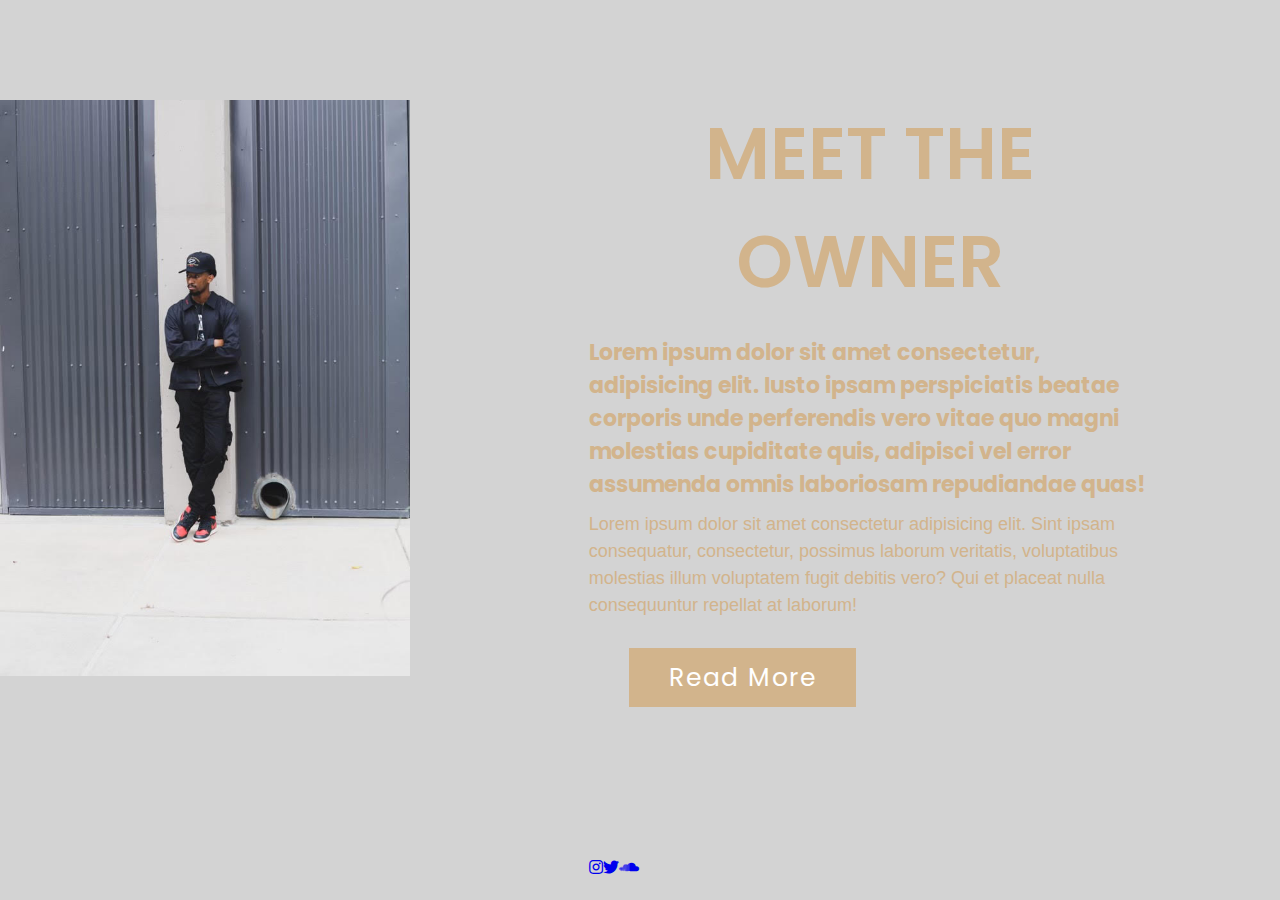
<file: about.html>
<!DOCTYPE html>
<html lang="en">
  <head>
    <link
      rel="stylesheet"
      href="https://use.fontawesome.com/releases/v5.15.4/css/all.css"
    />
    <link rel="stylesheet" href="style.css" type="text/css" />
    <meta charset="UTF-8" />
    <meta http-equiv="X-UA-Compatible" content="IE=edge" />
    <meta name="viewport" content="width=device-width, initial-scale=1.0" />
    <title>ABOUT</title>
  </head>
  <body>
    <div class="section">
      <div class="container">
        <div class="content-section">
          <div class="title">
            <h1>Meet the owner</h1>
          </div>
          <div class="content">
            <h3>
              Lorem ipsum dolor sit amet consectetur, adipisicing elit. Iusto
              ipsam perspiciatis beatae corporis unde perferendis vero vitae quo
              magni molestias cupiditate quis, adipisci vel error assumenda
              omnis laboriosam repudiandae quas!
            </h3>
            <p>
              Lorem ipsum dolor sit amet consectetur adipisicing elit. Sint
              ipsam consequatur, consectetur, possimus laborum veritatis,
              voluptatibus molestias illum voluptatem fugit debitis vero? Qui et
              placeat nulla consequuntur repellat at laborum!
            </p>
            <div class="button">
              <a href="">Read More</a>
            </div>
          </div>
          <div class="social">
            <a href="https://www.instagram.com/jstbecool/?hl=en" target="_blank"
              ><i class="fab fa-instagram"></i
            ></a>
            <a href="https://twitter.com/jstbecool" target="_blank"
              ><i class="fab fa-twitter"></i
            ></a>
            <a
              href="https://soundcloud.com/brandon-jones-169863210?ref=clipboard&p=i&c=1"
              target="_blank"
              ><i class="fab fa-soundcloud"></i
            ></a>
          </div>
        </div>
      </div>
      <div class="image-section">
        <img src="/IMG/AboutMe.jpg" />
      </div>
    </div>
  </body>
</html>
</file>
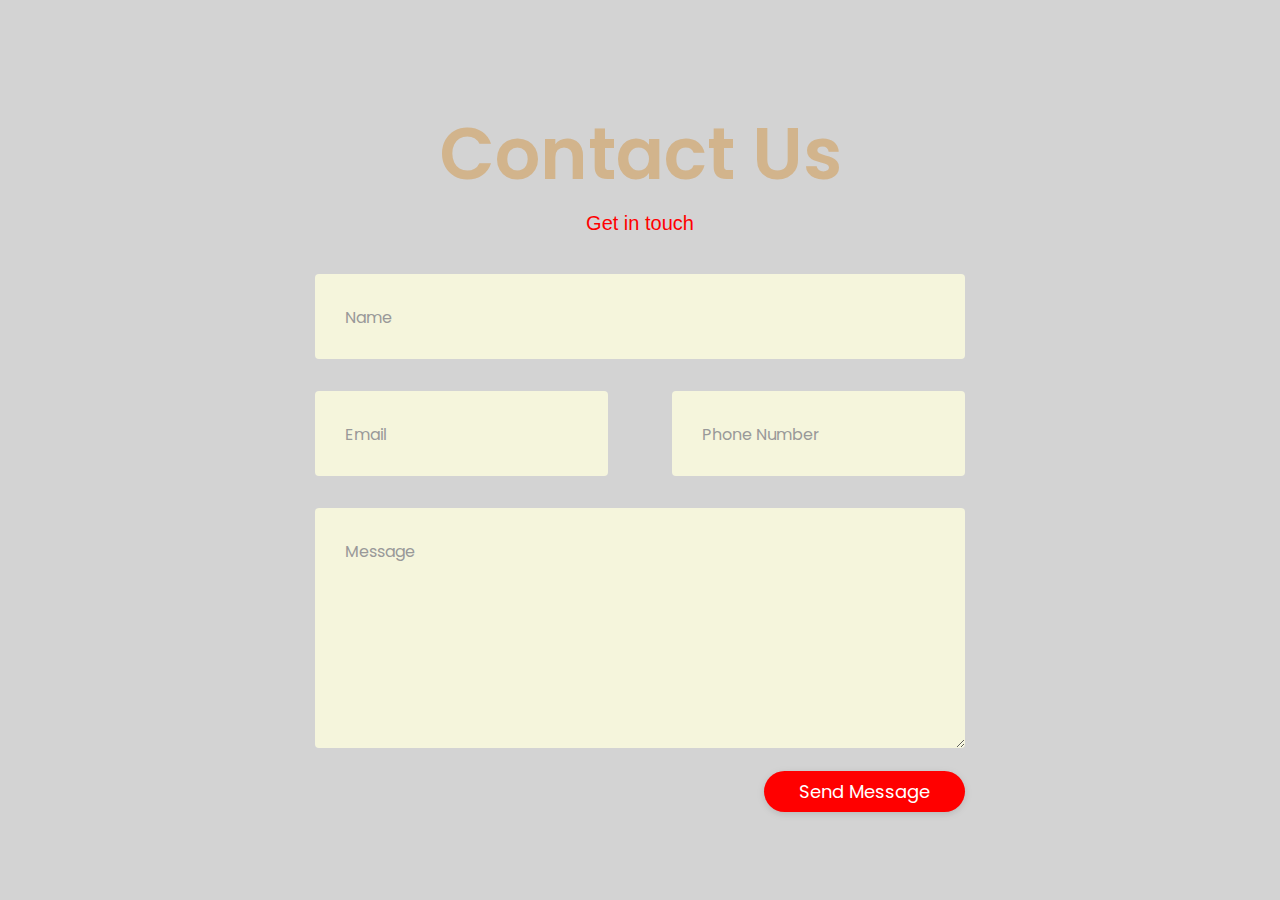
<file: contact.html>
<!DOCTYPE html>
<html lang="en">
  <head>
    <link rel="stylesheet" href="style.css" type="text/css" />
    <meta charset="UTF-8" />
    <meta http-equiv="X-UA-Compatible" content="IE=edge" />
    <meta name="viewport" content="width=device-width, initial-scale=1.0" />
    <title>Contact</title>
  </head>
  <body>
    <div class="container">
      <div class="row">
        <h1>Contact Us</h1>
      </div>
      <div class="row">
        <h4 style="text-align: center">Get in touch</h4>
      </div>
      <div class="row input-container">
        <div class="col-xs-12">
          <div class="styled-input wide">
            <input type="text" required />
            <label>Name</label>
          </div>
        </div>
        <div class="col-md-6 col-sm-12">
          <div class="styled-input">
            <input type="text" required />
            <label>Email</label>
          </div>
        </div>
        <div class="col-md-6 col-sm-12">
          <div class="styled-input" style="float: right">
            <input type="text" required />
            <label>Phone Number</label>
          </div>
        </div>
        <div class="col-xs-12">
          <div class="styled-input wide">
            <textarea required></textarea>
            <label>Message</label>
          </div>
        </div>
        <div class="col-xs-12">
          <div class="btn-lrg submit-btn">Send Message</div>
        </div>
      </div>
    </div>
  </body>
</html>
<html>
  <head> </head>

  <body></body>
</html>
</file>
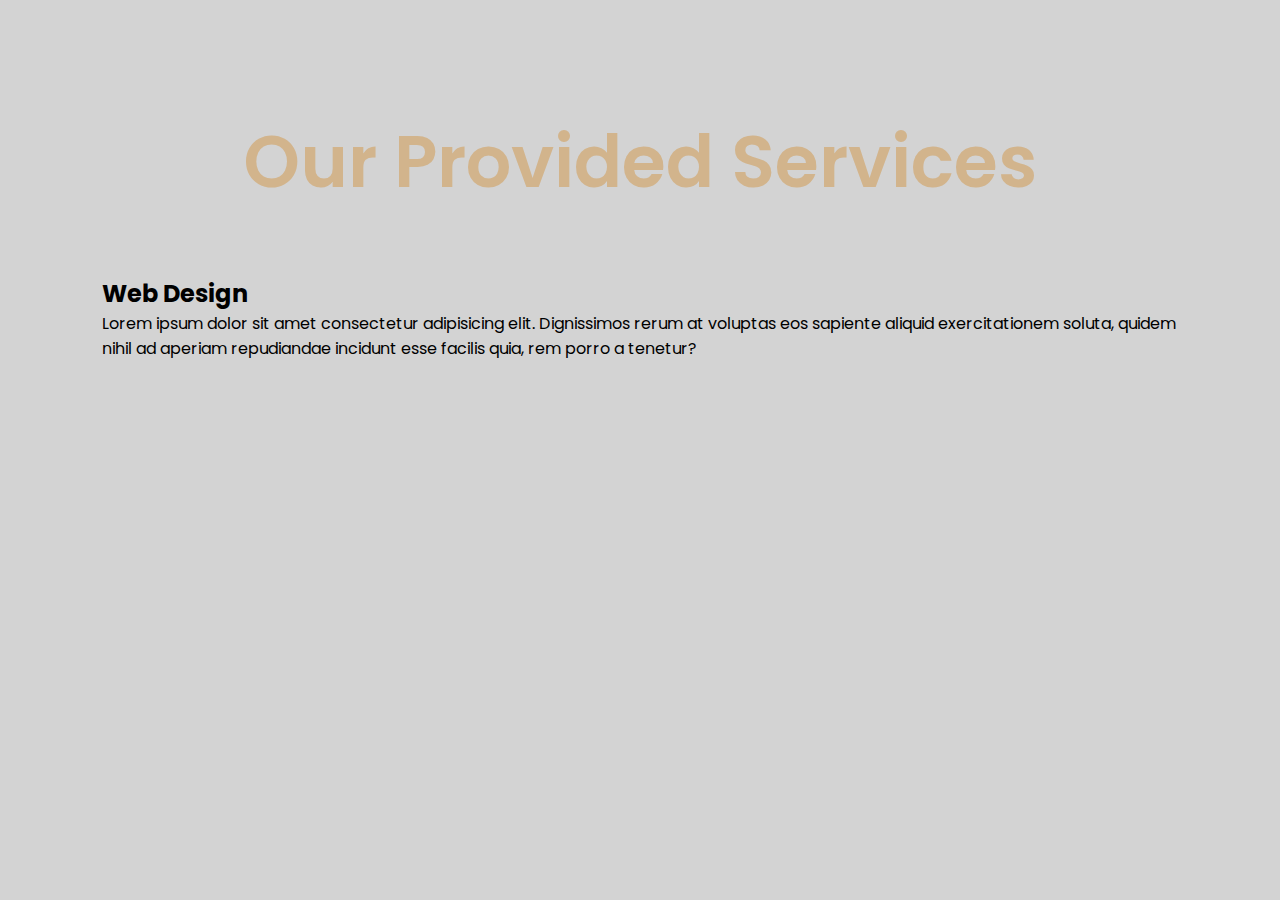
<file: services.html>
<!DOCTYPE html>
<html lang="en">
  <head>
    <meta charset="UTF-8" />
    <meta http-equiv="X-UA-Compatible" content="IE=edge" />
    <meta name="viewport" content="width=device-width, initial-scale=1.0" />
    <title>SERVICES</title>
    <link rel="stylesheet" href="style.css" />
  </head>
  <body>
    <div class="containerServ">
      <h1>Our Provided Services</h1>
      <div class="rowServ">
        <div class="serviceServ">
          <h2>Web Design</h2>
          <p>
            Lorem ipsum dolor sit amet consectetur adipisicing elit. Dignissimos
            rerum at voluptas eos sapiente aliquid exercitationem soluta, quidem
            nihil ad aperiam repudiandae incidunt esse facilis quia, rem porro a
            tenetur?
          </p>
        </div>
      </div>
    </div>
  </body>
</html>
</file>
<file: style.css>
/*index page start*/
@import url('https://fonts.googleapis.com/css?family=Poppins:200,300,400,500,600,700,800,900&display=swap');
*
{
  margin: 0;
  padding: 0;
  box-sizing: border-box;
  font-family: 'Poppins', sans-serif;
}
header
{
  position: absolute;
  top: 0;
  left: 0;
  width: 100%;
  padding: 40px 100px;
  z-index: 1000;
  display: flex;
  justify-content: space-between;
  align-items: center;
}
header .logo
{
  color: white;
  text-transform: uppercase;
  cursor: pointer;
}
.toggle
{
  position: relative;
  width: 60px;
  height: 60px;
  background: url(https://i.ibb.co/HrfVRcx/menu.png);
  background-repeat: no-repeat;
  background-size: 30px;
  background-position: center;
  cursor: pointer;
}
.toggle.active
{
  background: url(https://i.ibb.co/rt3HybH/close.png);
  background-repeat: no-repeat;
  background-size: 25px;
  background-position: center;
  cursor: pointer;
}
.showcase
{
  position: absolute;
  right: 0;
  width: 100%;
  min-height: 100vh;
  padding: 100px;
  display: flex;
  justify-content: space-between;
  align-items: center;
  background: lightgrey;
  transition: 2s;
  z-index: 2;
}
.showcase.active
{
  right: 300px;
}

.showcase header {
  position: absolute;
  top: 0;
  left: 0;
  width: 100%;
  padding: 40px 100px;
  z-index: 1000;
  display: flex;
  align-items: center;
  justify-content: center;
}

.logo {
  text-transform: uppercase;
  cursor: pointer;
}

.showcase video
{
  position: absolute;
  top: 0;
  left: 0;
  width: 100%;
  height: 100%;
  object-fit: cover;
  opacity: 0.8;
}
.overlay
{
  position: absolute;
  top: 0;
  left: 0;
  width: 100%;
  height: 100%;
  mix-blend-mode: overlay;
}
.text
{
  position: relative;
  z-index: 10;
}

.text h2
{
  font-size: 5em;
  font-weight: 800;
  color: white;
  line-height: 1em;
  text-transform: uppercase;
}
.text h3
{
  font-size: 4em;
  font-weight: 700;
  color: white;
  line-height: 1em;
  text-transform: uppercase;
}
.text p
{
  font-size: 1.1em;
  color: white;
  margin: 20px 0;
  font-weight: 400;
  max-width: 700px;
}
.text a
{
  display: inline-block;
  font-size: 1em;
  background: tan;
  padding: 10px 30px;
  text-transform: uppercase;
  text-decoration: none;
  font-weight: 500;
  margin-top: 10px;
  color: black;
  letter-spacing: 2px;
  transition: 0.2s;
}
.text a:hover
{
  letter-spacing: 6px;
}
.social
{
  position: absolute;
  z-index: 10;
  bottom: 20px;
  display: flex;
  justify-content: center;
  align-items: center;
}
.social li
{
  list-style: none;
}
.social li a
{
  display: inline-block;
  margin-right: 20px;
  filter: invert(1);
  transform: scale(0.5);
  transition: 0.5s;
}
.social li a:hover
{
  transform: scale(0.5) translateY(-15px);
}

.menu {
  position: absolute;
  top: 0;
  right: 0;
  width: 300px;
  height: 100%;
  display: flex;
  align-items: center;
  justify-content: center;
}

.menu ul {
  position: relative;
  list-style: none;
}

.menu ul li a {
  text-decoration: none;
  font-size: 26px;
  color: black;
}

.menu ul li a:hover{
  color: red;
}

@media (max-width: 798px)
{
  .showcase,
  .showcase header
  {
    padding: 40px;
  }
  .text h2
  {
    font-size: 3em;
  }
  .text h3
  {
    font-size: 2em;
  }
}
/*end of index page styling*/
/*start of about me styling*/

.section {
  width: 100%;
  min-height: 100vh;
  background-color: lightgray;
  overflow: hidden;
}

.container {
  width: 80%;
  display: block;
  margin: auto;
  padding-top: 100px;
}
.content-section {
  float: right;
  width: 55%;
}

.image-section {
float: left;
width:40%;
}

.image-section img {
  width: 80%;
  height: auto;
}

.content-section .title {
  text-transform: uppercase;
  font-size: 28px;
}

.content-section .content h3 {
  margin-top: 20px;
  color: tan;
  font-size: 22px;
}

.content-section .content p {
  margin-top: 10px;
  color: tan;
  font-family: sans-serif;
  font-size: 18px;
  line-height: 1.5;
}

.content-section .content .button {
margin: 40px 40px;
}

.content-section .content .button a{
  background-color: tan;
  padding:12px 40px;
  text-decoration: none;
  color: #ffff;
  font-size: 25px;
  Letter-spacing: 1.5px;
}

.content-section .content .button a:hover {
  background-color: red;
  color: #fff;
}

@media screen and (max-width: 768px) {
  .container {
    width: 80%;
    display: block;
    margin: auto;
    padding-top: 50px;
  }
  .content-section {
    float: none;
    width: 100%;
    display: block;
    margin: auto;
  }
  .image-section {
    float: none;
    width: 100%;
  }
  .image-section img{
    width: 100%;
    height: auto;
    display: block;
    margin: auto;
  }
  .content-section .title{
    text-align: center;
    font-size: 20px;
  }
  .content-section .content .button {
    text-align: center;
  }
  .content-section .content .button a{
 padding: 10px 28px;
  }
}
/*end of About me styling*/
/*start catalog styling*/
.img-catalog img {
  width: 30%;
  margin: auto;
  height: auto;
}

.catalog-body {
background-color: lightgray; 
background: linear-gradient(to bottom right, lightgray, white);
}

.cat1:hover {
  transform: translateY(10px);
  box-shadow: 10px 10px 10px 10px tan;
  transition: 2s;
}
/*end of catalog styling*/
/*start of contact styling*/
body {
  background-color: lightgrey;
}

h1 {
  font-family: 'Poppins', sans-serif, 'arial';
  font-weight: 600;
  font-size: 72px;
  color: tan;
  text-align: center;
}

h4 {
  font-family: 'Roboto', sans-serif, 'arial';
  font-weight: 400;
  font-size: 20px;
  color: red;
  line-height: 1.5;
}

input:focus ~ label, textarea:focus ~ label, input:valid ~ label, textarea:valid ~ label {
  font-size: 0.75em;
  color: red;
  top: -5px;
  -webkit-transition: all 0.225s ease;
  transition: all 0.225s ease;
}

.styled-input {
  float: left;
  width: 293px;
  margin: 1rem 0;
  position: relative;
  border-radius: 4px;
}

@media only screen and (max-width: 768px){
  .styled-input {
      width:100%;
  }
}

.styled-input label {
  color: #999;
  padding: 1.3rem 30px 1rem 30px;
  position: absolute;
  top: 10px;
  left: 0;
  -webkit-transition: all 0.25s ease;
  transition: all 0.25s ease;
  pointer-events: none;
}

.styled-input.wide { 
  width: 650px;
  max-width: 100%;
}

input,
textarea {
  padding: 30px;
  border: 0;
  width: 100%;
  font-size: 1rem;
  background-color:beige;
  color: brown;
  border-radius: 4px;
}

input:focus,
textarea:focus { outline: 0; }

input:focus ~ span,
textarea:focus ~ span {
  width: 100%;
  -webkit-transition: all 0.075s ease;
  transition: all 0.075s ease;
}

textarea {
  width: 100%;
  min-height: 15em;
}

.input-container {
  width: 650px;
  max-width: 100%;
  margin: 20px auto 25px auto;
}

.submit-btn {
  float: right;
  padding: 7px 35px;
  border-radius: 60px;
  display: inline-block;
  background-color: red;
  color: white;
  font-size: 18px;
  cursor: pointer;
  box-shadow: 0 2px 5px 0 rgba(0,0,0,0.06),
            0 2px 10px 0 rgba(0,0,0,0.07);
  -webkit-transition: all 300ms ease;
  transition: all 300ms ease;
}

.submit-btn:hover {
  transform: translateY(1px);
  box-shadow: 0 1px 1px 0 rgba(0,0,0,0.10),
            0 1px 1px 0 rgba(0,0,0,0.09);
}

@media (max-width: 768px) {
  .submit-btn {
      width:100%;
      float: none;
      text-align:center;
  }
}

input[type=checkbox] + label {
color: #ccc;
font-style: italic;
} 

input[type=checkbox]:checked + label {
color: #f00;
font-style: normal;
}
/*end of contact styling*/
/*services styling*/
.containerServ {
width: 100%;
height: 100vh;
padding: 0 8%;
}

.containerServ h1 {
  text-align: center;
  padding-top: 10%;
  margin-bottom: 60px;
  font-weight: 600;
  position: relative;
}
</file>
